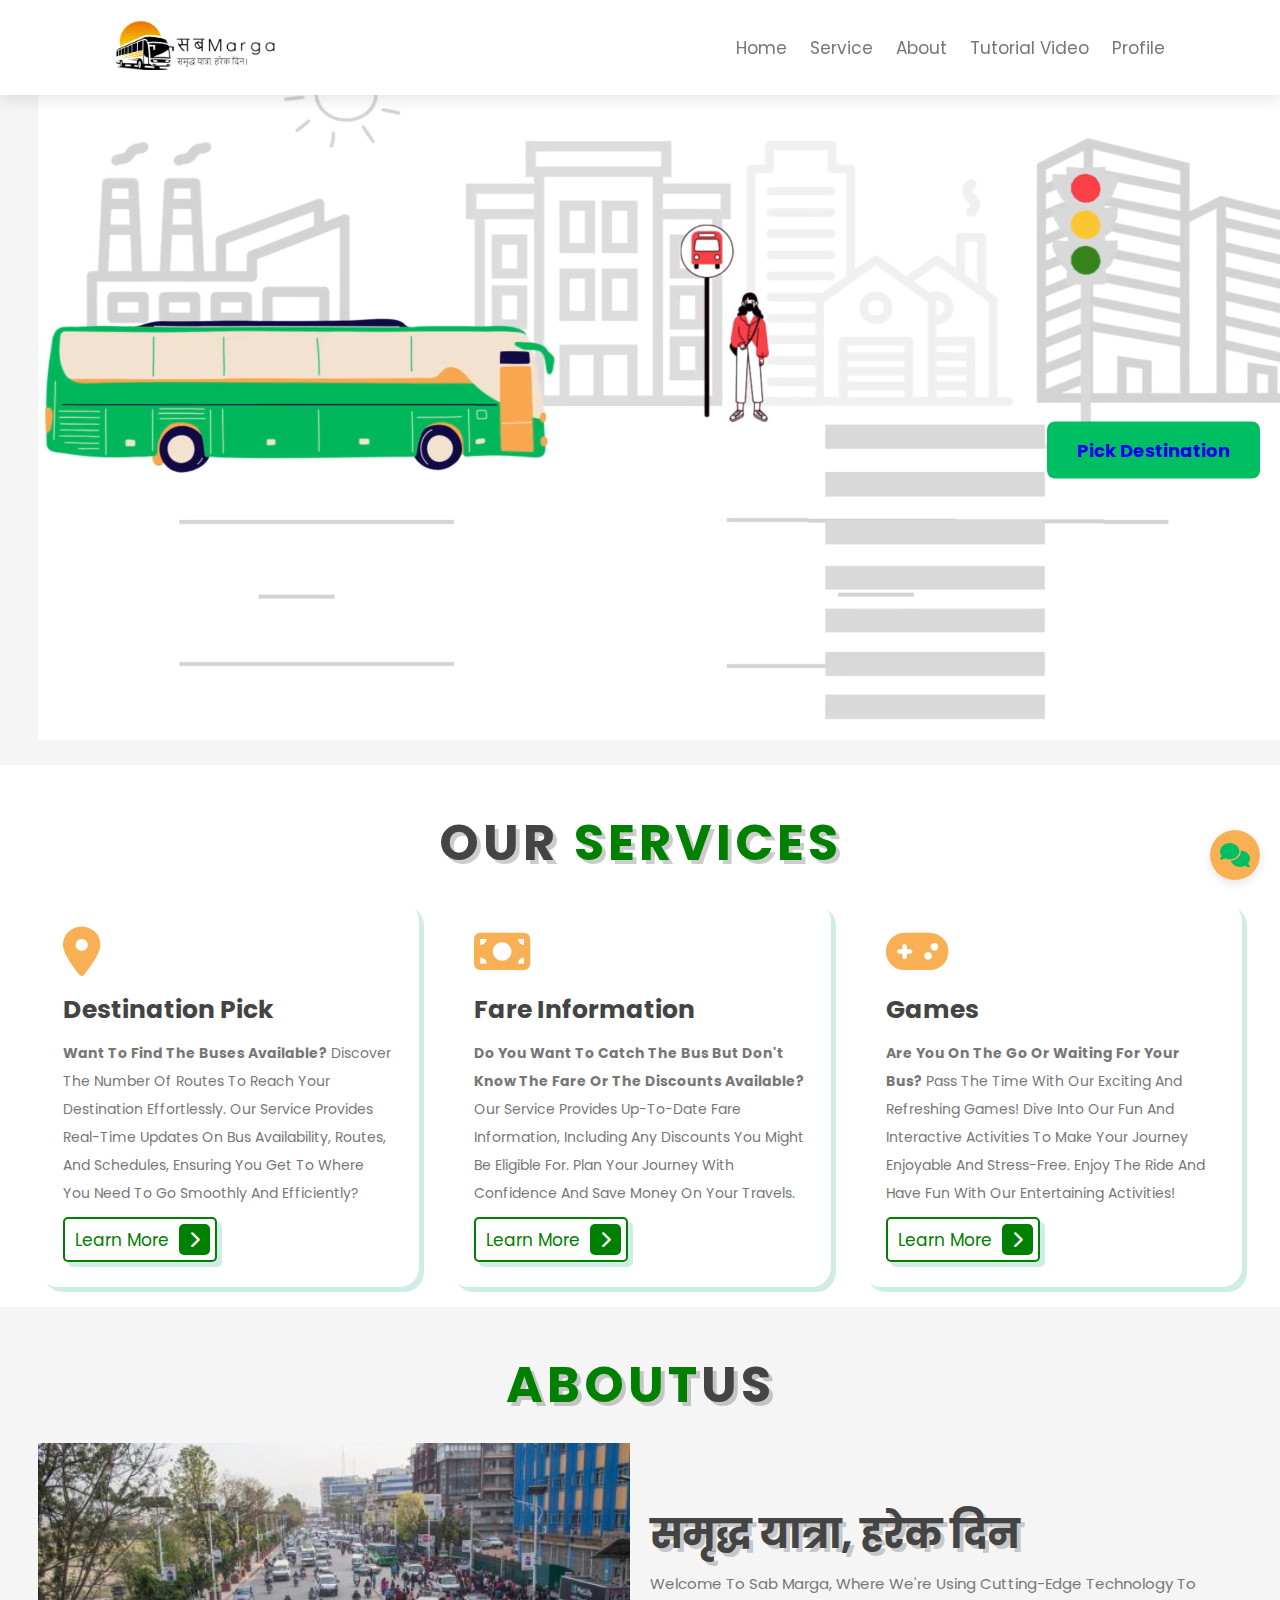
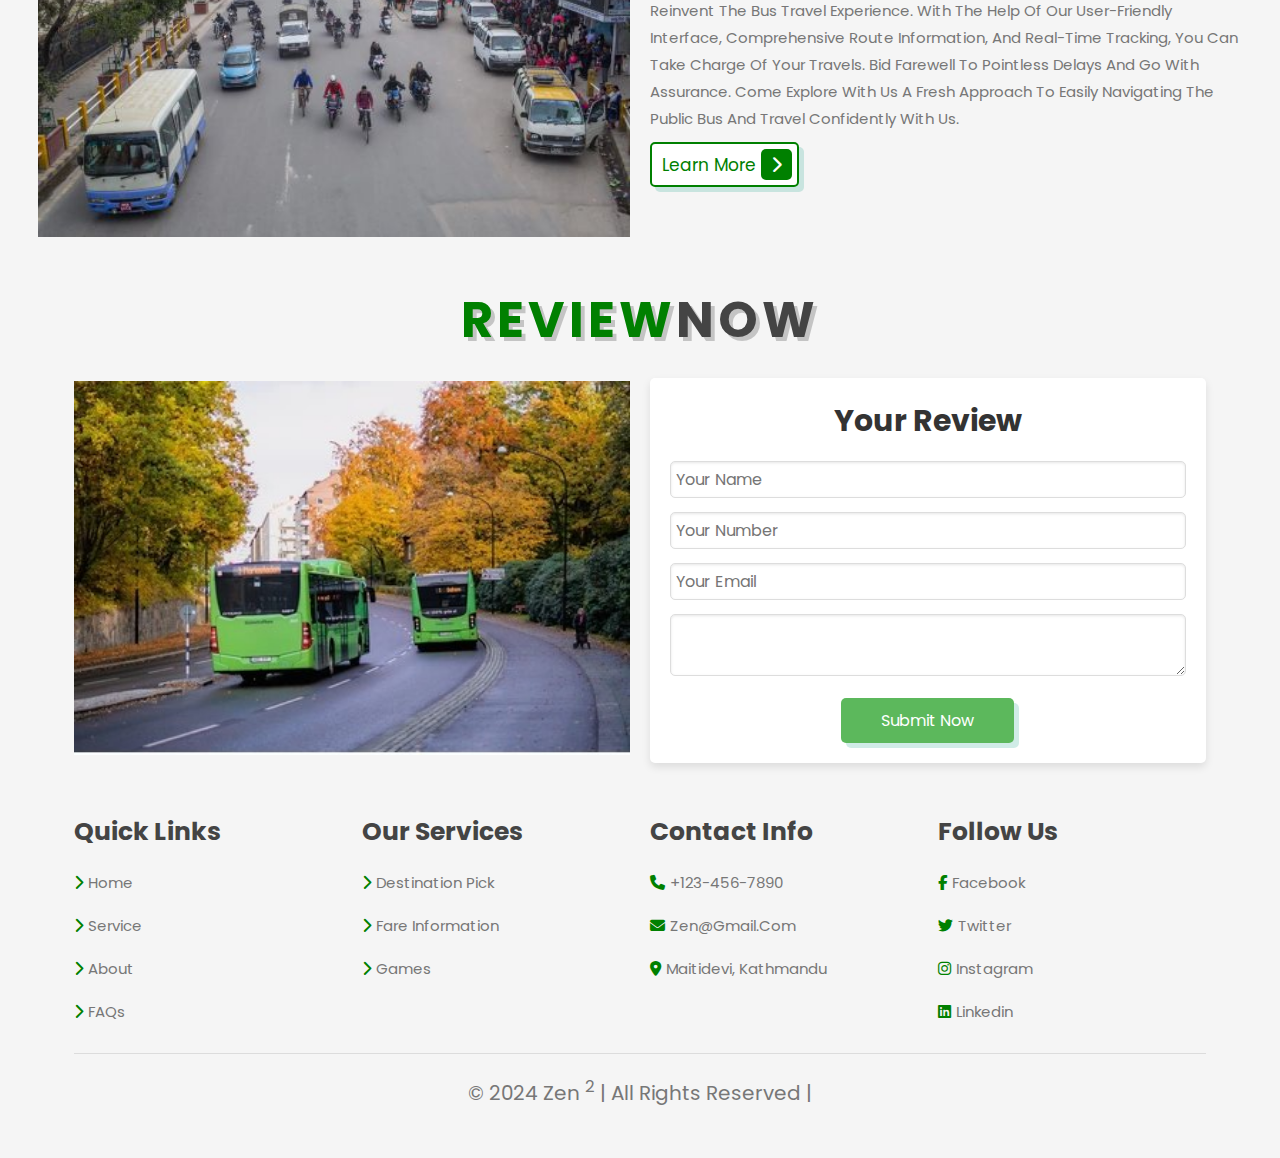
<file: index.html>
<!DOCTYPE html>
<html lang="en">
<head>
    <meta charset="UTF-8">
    <meta name="viewport" content="width=device-width, initial-scale=1.0">
    <title>Home Page</title>
    <!-- font awesome cdn link -->
     <link rel="stylesheet" href="https://cdnjs.cloudflare.com/ajax/libs/font-awesome/6.5.2/css/all.min.css">

     <!-- custom css file link -->
      <link rel="stylesheet" href="style.css">

</head>
<body>
<!-- header section -->
<header class="header">
    <!-- <a href="#" class="logo"><i class="fas fa-heartbeat"></i>medcare.</a> -->
     <a href="index.html"><img src="logo.png" alt=""></a>
    <nav class="navbar">
        <a href="#home">home</a>
        <a href="#service">service</a>
        <a href="about.html">about</a>
        <a href="tutorialVideo.html">Tutorial video</a>
        <a href="#Profile">profile</a>
    </nav>

<div id="menu-btn" class="fas fa-bars"></div>
</header>
<!-- home section start here  -->
<section class="introduction">
    <div class="video-container">
        <!-- Add your video element here -->
        <video autoplay muted loop playsinline>
            <source src="sab marga.mp4" type="video/mp4">
            Your browser does not support the video tag.
        </video>
        <!-- Pick Destination button -->
        <button class="pick-destination-btn"><a href="Pickme.html">Pick Destination</a></button>
    </div>
</section>
  <section class="services" id="service">
<h1 class="heading">Our <span>services</span></h1>
<div class="box-container">

        <div class="box">
            <i class="fa-solid fa-location-dot"></i>
            <h3>Destination Pick</h3>
            <p><strong>Want to find the buses available?</strong> Discover the number of routes to reach your destination effortlessly. Our service provides real-time updates on bus availability, routes, and schedules, ensuring you get to where you need to go smoothly and efficiently?</p>
            <a href="Pickme.html" class="btn">learn more <span class="fas fa-chevron-right"></span></a>
        </div>

        <div class="box">
            <i class="fas fa-money-bill"></i>
            <h3>Fare Information</h3>
            <p><strong>Do you want to catch the bus but don't know the fare or the discounts available?</strong> Our service provides up-to-date fare information, including any discounts you might be eligible for. Plan your journey with confidence and save money on your travels.</p>
            <a href="busfare.html" class="btn">learn more <span class="fas fa-chevron-right"></span></a>
        </div>

        <div class="box">
            <i class="fas fa-gamepad"></i>
            <h3>Games</h3>
            <p><strong>Are you on the go or waiting for your bus?</strong> Pass the time with our exciting and refreshing games! Dive into our fun and interactive activities to make your journey enjoyable and stress-free. Enjoy the ride and have fun with our entertaining activities!</p>
            <a href="Games.html" class="btn">learn more <span class="fas fa-chevron-right"></span></a>
        </div>

    </div>
  </section>

<section class="about" id="about">

    <h1 class="heading"><span>about</span>us</h1>

    <div class="row">

        <div class="image">
            <img src="aboutus.jpg" alt="">
        </div>
        
        <div class="content">
            <h3>समृद्ध यात्रा, हरेक दिन</h3>
            <p>Welcome to Sab Marga, where we're using cutting-edge technology to reinvent the bus travel experience. With the help of our user-friendly interface, comprehensive route information, and real-time tracking, you can take charge of your travels. Bid farewell to pointless delays and go with assurance. Come explore with us a fresh approach to easily navigating the public bus and travel confidently with us.
            </p>
            <a href="about.html" class="btn"> learn more<span class="fas fa-chevron-right"></span></a>
        </div>


    </div>
<!-- booking section -->
<section class="book" id="book">

    <h1 class="heading"> <span>review</span>now</h1>
    <div class="row">
        <div class="image">
            <img src="buses.jpg" alt="">
        </div>

        <form action="">
            <h3>your review</h3>
            <input type="text" placeholder="Your Name" class="box">
            <input type="number" placeholder="Your Number" class="box">
            <input type="email" placeholder="Your Email" class="box">
            <textarea name="" id="" class="box"></textarea>
            <input type="submit" name="" id="" value="Submit now" class="btn">
        </form>
    </div>
</section>
 <!-- Chatbot icon -->
   <div class="chatbot-icon" onclick="openChatbot()">
    <i class="fas fa-comments"></i>
</div>

<!-- Chatbot container -->
<div id="chatbotContainer"></div>
 <!-- JavaScript to toggle chatbot visibility -->
 <script>
    function openChatbot() {
        var chatbotContainer = document.getElementById('chatbotContainer');
        chatbotContainer.innerHTML = '<iframe src="chatbot.html" width="100%" height="100%"></iframe>';
        chatbotContainer.style.display = 'block';
    }   
</script>
<!-- footer section -->

<section class="footer">

    <div class="box-container">
        <div class="box">
            <h3>quick links</h3>
            <a href="index.html" id="home"><i class="fas fa-chevron-right"></i>Home</a>
            <a href="index.html" id="service"><i class="fas fa-chevron-right"></i>Service</a>
            <a href="about.html" id="about"><i class="fas fa-chevron-right"></i>About</a>
            <a href="FAQs.html"><i class="fas fa-chevron-right"></i>FAQs</a>

        </div>

        <div class="box">
            <h3>our services</h3>
            <a href="Pickme.html"><i class="fas fa-chevron-right"></i>Destination Pick</a>
            <a href="busfare.html"><i class="fas fa-chevron-right"></i>Fare Information</a>
            <a href="Games.html"><i class="fas fa-chevron-right"></i>Games</a>


        </div>

        <div class="box">
            <h3>contact info</h3>
            <a href="#"><i class="fas fa-phone"></i>+123-456-7890</a>
            <a href="#"><i class="fas fa-envelope"></i>zen@gmail.com</a>
            <a href="#"><i class="fas fa-map-marker-alt"></i>Maitidevi, Kathmandu</a>
          

        </div>

        <div class="box">
            <h3>Follow Us</h3>
            <a href="#"><i class="fab fa-facebook-f"></i>facebook</a>
            <a href="#"><i class="fab fa-twitter"></i>twitter</a>
            <a href="#"><i class="fab fa-instagram"></i>instagram</a>
            <a href="#"><i class="fab fa-linkedin"></i>linkedin</a>

        </div>
    </div>
    <div class="credit">
     &copy; 2024 Zen <sup>2</sup>   | all rights reserved | 
      </div>
      
</section>
<!-- custom js link -->
    <script src="script.js"></script>
</body>
</html>
</file>
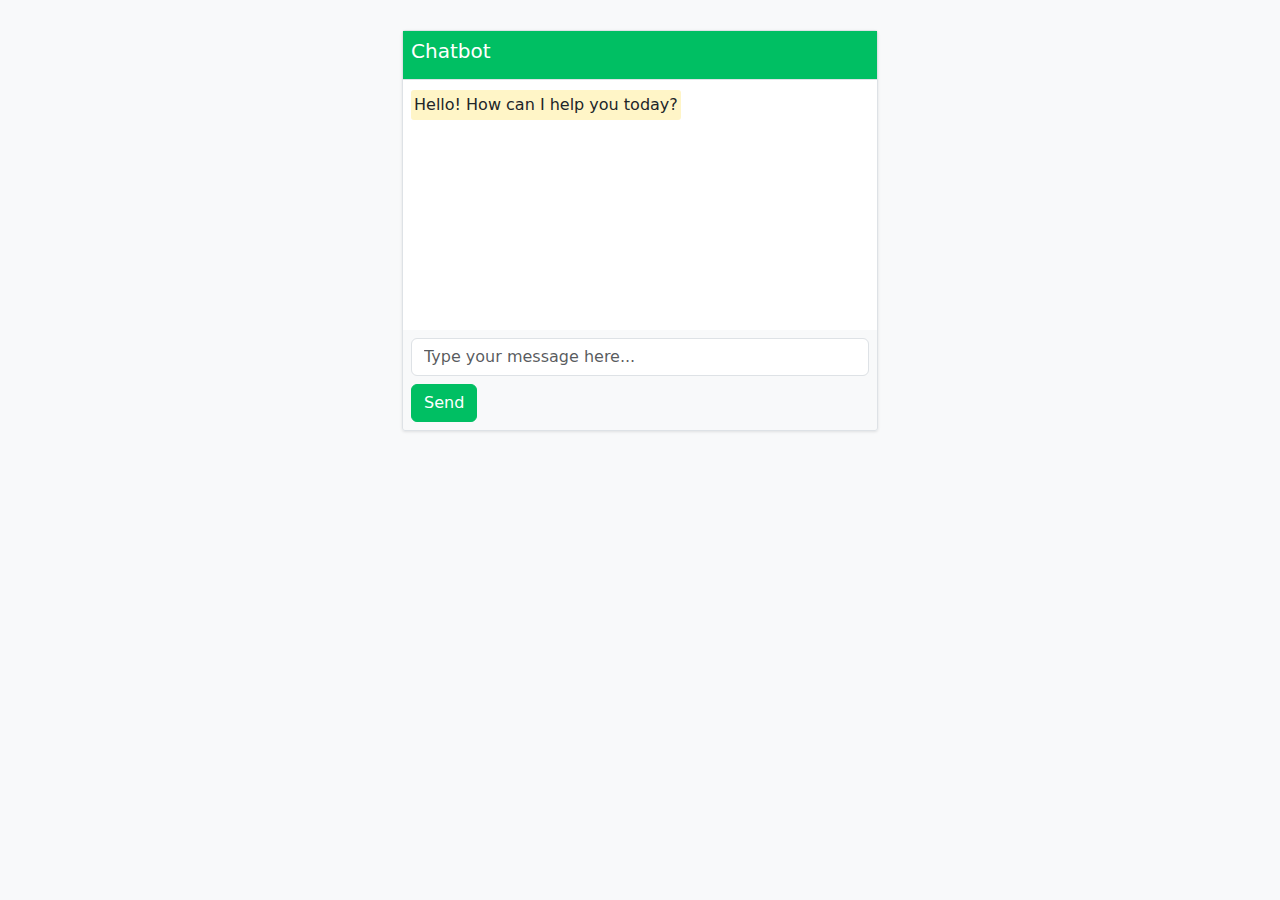
<file: chatbot.html>
<!DOCTYPE html>
<html lang="en">
<head>
    <meta charset="UTF-8">
    <meta name="viewport" content="width=device-width, initial-scale=1.0">
    <title>Chatbot</title>
    <link href="https://cdn.jsdelivr.net/npm/bootstrap@5.3.0/dist/css/bootstrap.min.css" rel="stylesheet">
    <link rel="stylesheet" href="botstyles.css">
</head>
<body>
    <div class="container">
        <div class="chatbot">
            <div class="chatbot-header bg-primary text-white p-2">
                <h5>Chatbot</h5>
            </div>
            <div class="chatbot-body p-2">
                <div id="chat" class="chat-log">
                    <div class="chat-message bot">Hello! How can I help you today?</div>
                </div>
            </div>
            <div class="chatbot-footer p-2">
                <input type="text" id="userInput" class="form-control" placeholder="Type your message here...">
                <button id="sendBtn" class="btn btn-primary mt-2">Send</button>
            </div>
        </div>
    </div>
    <script src="botscript.js"></script>
</body>
</html>
</file>
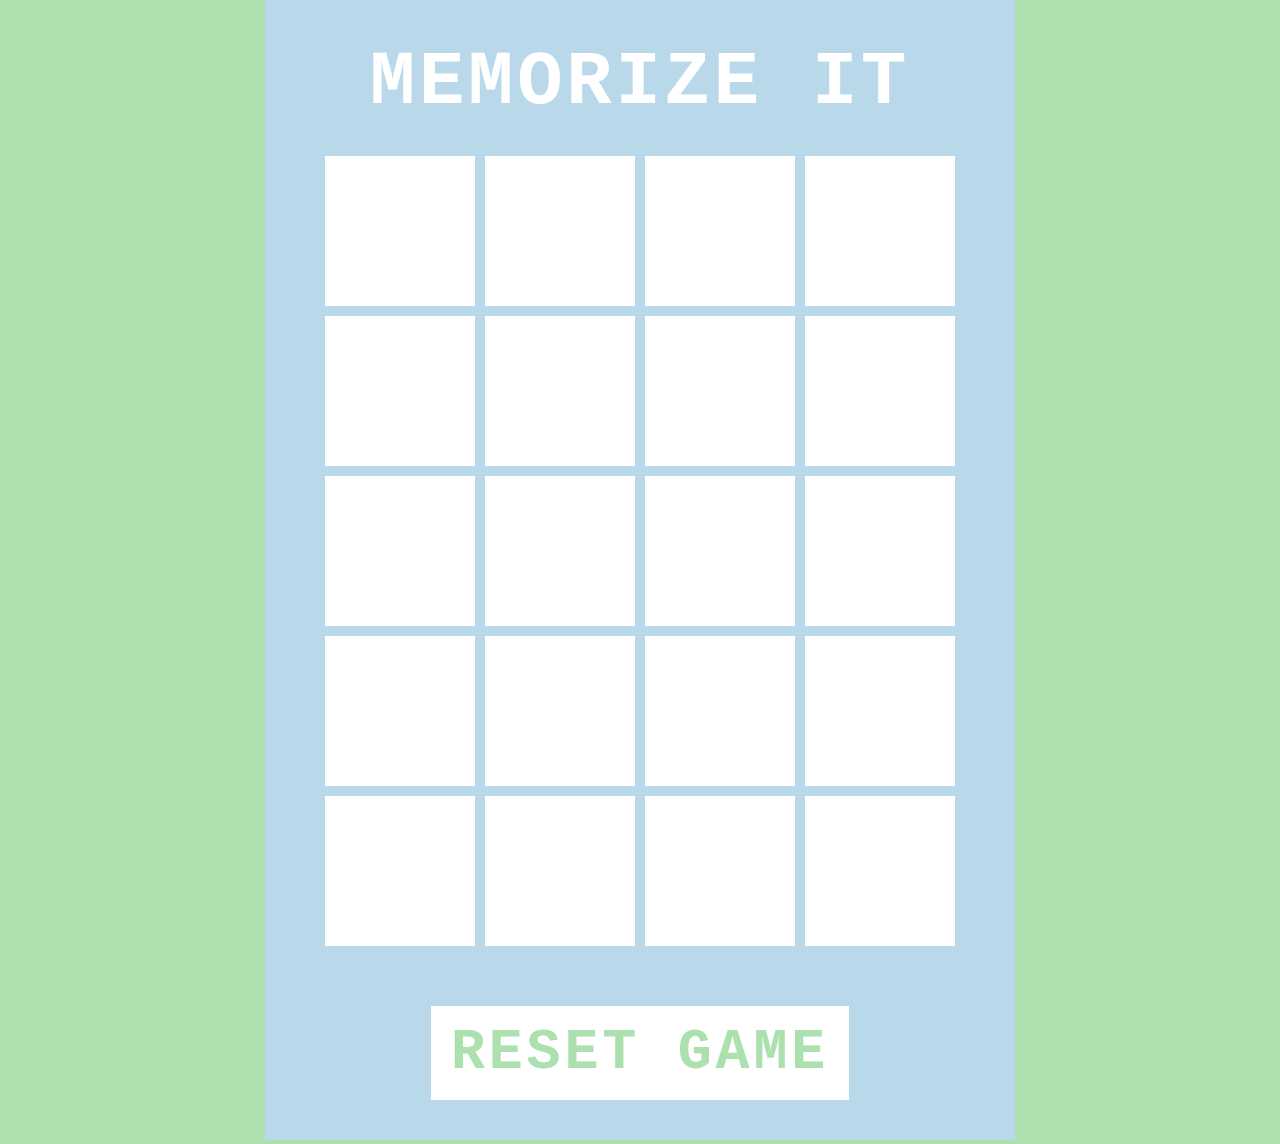
<file: game.html>
<!DOCTYPE html>
<html lang="en">
<head>
    <meta charset="UTF-8">
    <meta name="viewport" content="width=device-width, initial-scale=1.0">
    <title>Memory Game</title>
    <link rel="stylesheet" type="text/css" href="gameStyles.css">
</head>
<body>
    <div class="board">
        <h2>Memorize it</h2>
        <div id="game-container" class="game-container"></div>
        <div id="message" class="message"></div>
        <button class="again" onclick="resetGame()">Reset Game</button>
    </div>
    <script src="gameScript.js"></script>
</body>
</html>
</file>
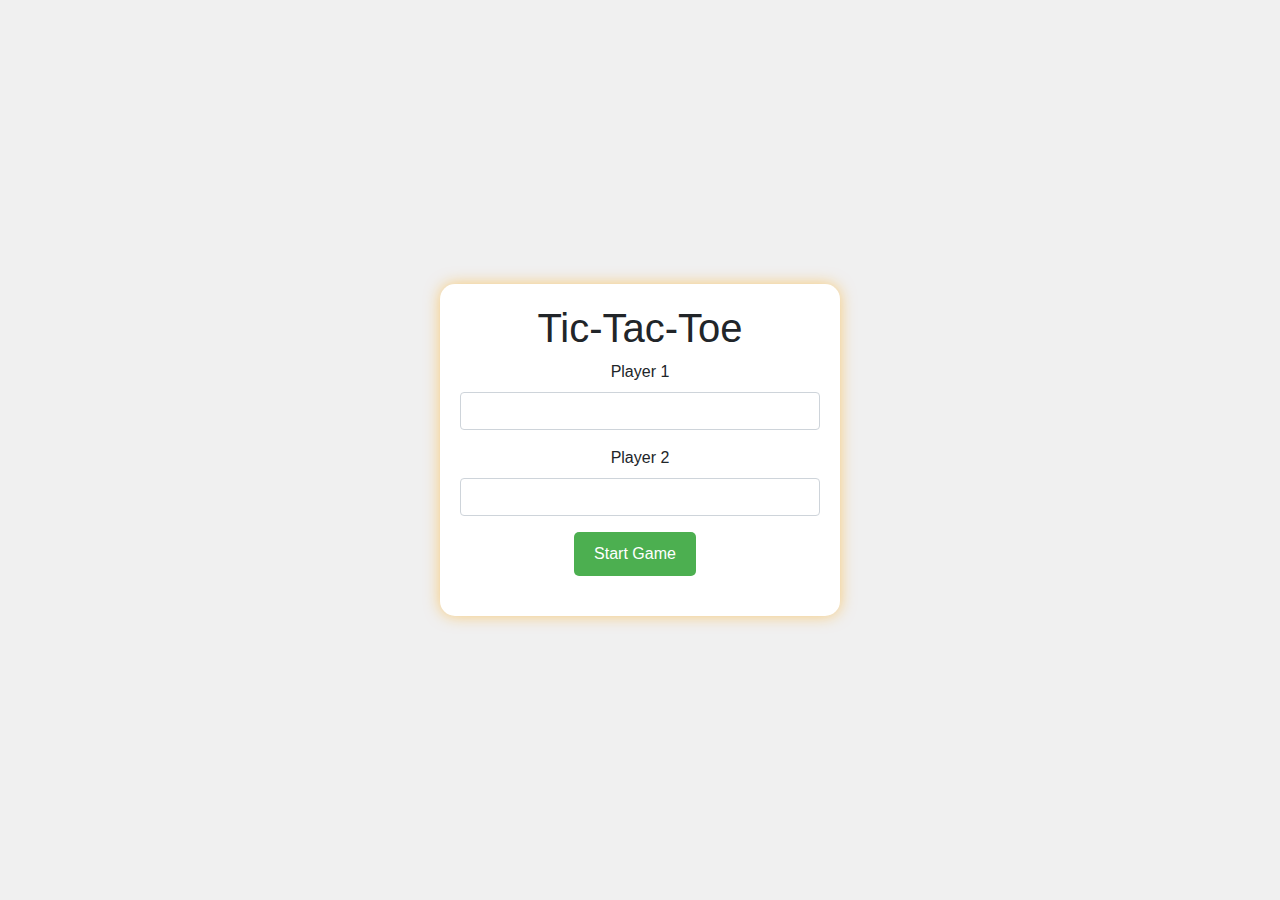
<file: tic-toc-toe.html>
<!DOCTYPE html>
<html lang="en">

<head>
    <meta charset="UTF-8">
    <meta name="viewport" content="width=device-width, initial-scale=1.0">
    <title>Tic-Tac-Toe</title>
    <!-- Include Bootstrap CSS -->
    <link href="https://stackpath.bootstrapcdn.com/bootstrap/4.5.2/css/bootstrap.min.css" rel="stylesheet">
    <!-- Link your custom CSS -->
    <link rel="stylesheet" href="tic.css">
</head>

<body>
    <div class="container">
        <h1 class="text-center">Tic-Tac-Toe</h1>
        <div id="playerForm" class="player-form">
            <form>
                <div class="form-group">
                    <label for="player1">Player 1</label>
                    <input type="text" class="form-control" id="player1" required>
                </div>
                <div class="form-group">
                    <label for="player2">Player 2</label>
                    <input type="text" class="form-control" id="player2" required>
                </div>
                <button id="startButton" class="btn btn-primary">Start Game</button>
            </form>
        </div>
        <div id="gameSection" class="game-section hidden">
            <div id="board" class="board"></div>
            <div id="status" class="status"></div>
            <button id="resetButton" class="btn btn-secondary">Reset</button>
            <button id="exitButton" class="btn btn-danger">Exit Game</button>
        </div>
    </div>

    <!-- Include Bootstrap JS -->
    <script src="https://cdnjs.cloudflare.com/ajax/libs/jquery/3.5.1/jquery.min.js"></script>
    <script src="https://stackpath.bootstrapcdn.com/bootstrap/4.5.2/js/bootstrap.min.js"></script>
    <script src="tic.js"></script>
</body>

</html>
</file>
<file: style.css>
@import url('https://fonts.googleapis.com/css2?family=Poppins:ital,wght@0,100;0,200;0,300;0,400;0,500;0,600;0,700;0,800;0,900;1,100;1,200;1,300;1,400;1,500;1,600;1,700;1,800;1,900&display=swap');

:root{
    --green: green;
    --black:#444;
    --light-color:#777;
    --box-shadow:.5rem .5rem 0 rgba(22,160,133,.2);
    --text-shadow:.4rem .4rem 0 rgba(0,0,0,.2);
    --border:.2rem solid var(--green);
 }

*{
    font-family: 'Poppins', sans-serif;
    margin: 0;
    padding:0;
    box-sizing: border-box;
    outline: none;
    border: none;
    text-transform: capitalize;
    transition: all .2s ease-out;
    text-decoration: none;
}

html{
    font-size: 62.5%;
    overflow-x:hidden;
    scroll-padding-top: 7rem;
    scroll-behavior: smooth;
}


section{

    padding: 2rem 3%;
}


section:nth-child(even){
    background: #f5f5f5;
}

.heading{
    text-align: center;
    padding-bottom: 2rem;
    padding-top: 2rem;
    text-shadow: var(--text-shadow);
    text-transform: uppercase;
    color: var(--black);
    font-size: 5rem;
    letter-spacing: .4rem;
}

.heading span{
    text-transform: uppercase;
    color: var(--green);
}

.btn{
    display: inline-block;
    margin-top: 1rem;
    padding: .5rem;
    padding-left: 1rem;
    border: var(--border);
    border-radius: .5rem;
    box-shadow: var(--box-shadow);
    color: var(--green);
    cursor: pointer;
    font-size: 1.7rem;
    background: #fff;
}


.btn span{
    padding: .7rem 1rem;
    border-radius: .5rem;
    background: var(--green);
    color: #fff;
    margin-left: .5rem;
}

.btn:hover{
    background: var(--green);
    color: #fff;
}

.btn:hover span{
   color: var(--green);
    background: #fff;
    margin-left: 1rem;
}


.header{
    padding: 2rem 9%;
    position: fixed;
    top:0; left: 0; right: 0;
    z-index: 1000;
    box-shadow: 0 .5rem 1.5rem rgba(0, 0, 0, .1);
    display: flex;
    align-items: center;
    justify-content: space-between;
    background: #fff;
}

.header img {
    /* Adjust the width as desired */
    height: 50px; /* Maintain aspect ratio */
}

/* .header .logo{
    font-size: 2.5rem;
    color: var(--black);
}

.header .logo i{
    color: var(--green);
} */

/* navbar */
.header .navbar a{
    font-size: 1.7rem;
    color: var(--light-color);
    margin-left: 2rem;
}

.header .navbar a:hover{
    color: var(--green);
}

/* css for menu bar that is three dass */
#menu-btn{
    font-size: 2.5rem;
    border-radius: .5rem;
    background: #eee;
    color: var(--green);
    padding: 1rem 1.5rem;
    cursor: pointer;
    display: none;
}

   /* Custom CSS for the button */
   .pick-destination-btn {
    background-color: #00bf63; /* Button color */
    color: #fff;
    border: none;
    padding: 10px 20px;
    border-radius: 5px;
    transition: background-color 0.3s ease;
  }
  .pick-destination-btn:hover {
    background-color: #f9b054; /* Button color on hover */
  }
  /* Video container */
  .pick-destination-btn {
    position: absolute;
    top: 50%;
    right: 20px;
    transform: translateY(-50%);
    background-color: #00bf63; /* Button color */
    color: #fff;
    border: none;
    padding: 10px 20px;
    border-radius: 5px;
    transition: background-color 0.3s ease;
  }
  .pick-destination-btn:hover {
    background-color: #f9b054; /* Button color on hover */
  }
  
  /* Video container */
.pick-destination-btn {
    background-color: #00bf63; /* Button color */
    color: #fff;
    border: none;
    padding: 15px 30px; /* Adjust padding for button size */
    border-radius: 8px; /* Adjust border radius for button shape */
    transition: background-color 0.3s ease;
    z-index: 100; /* Ensure the button appears above the video */
    font-size: 18px; /* Adjust font size for button text */
    font-weight: bold; /* Add bold font weight */
  }
  .pick-destination-btn:hover {
    background-color: #f9b054; /* Button color on hover */
  }

.home{
    display: flex;
    align-items: center;
    flex-wrap: wrap;
    gap: 1.5rem;
    padding-top: 10rem;
}

.home .image{
    flex: 1 1 45 rem;
    
}

.home .image img{
    width: 100%;
}

.home .content{
    flex: 1 1 45rem;
}

.home .content h3{
    font-size: 4.5rem;
    color: var(--black);
    line-height: 1.8;
    text-shadow: var(--text-shadow);
}

.home .content p{
    font-size: 1.7rem;
    color: var(--black);
    line-height: 1.8;
    padding: 1rem 0;
}

.services .box-container {
    display: grid;
    grid-template-columns: repeat(auto-fit, minmax(27rem, 1fr));
    gap: 3rem;
}

.services .box-container .box {
    background: #fff;
    border-radius: 2rem;
    box-shadow: var(--box-shadow);
    padding: 2.5rem;
    transition: transform 0.3s ease; /* Add transition for smooth effect */
}

.services .box-container .box:hover {
    transform: scale(1.05); /* Zoom out effect */
}

.services .box-container .box i {
    color: #f9b054;
    font-size: 5rem;
    padding-bottom: .5rem;
}

.services .box-container .box h3 {
    color: var(--black);
    font-size: 2.5rem;
    padding: 1rem 0;
}

.services .box-container .box p {
    color: var(--light-color);
    font-size: 1.4rem;
    line-height: 2;
}


.about .row{
    display: flex;
    align-items: center;
    flex-wrap: wrap;
    gap: 2rem;
}

.about .row .image{
    flex: 1 1 45rem;
}

.about .row .image img{
    width: 100%;

}

.about .row .content{
    flex: 1 1 45rem;
}

.about .row .content h3{
    color: var(--black);
    text-shadow: var(--text-shadow);
    font-size: 4rem;
    line-height: 1.8;
}

.about .row .content p{
    color: var(--light-color);
    padding: 1rem o;
    font-size: 1.5rem;
    line-height: 1.8;
}

.book .row {
    display: inline-flex;
    align-items: center;
    flex-wrap: wrap;
    gap: 2rem;
}

.book .row .image {
    flex: 1 1 45rem;
}

.book .row .image img {
    flex: 1 1 45rem;
}

.book .row form {
    flex: 1 1 45rem;
    background: #fff;
    box-shadow: 0 4px 8px rgba(0, 0, 0, 0.1);
    text-align: center;
    padding: 2rem;
    border-radius: .5rem;
}

.book .row form h3 {
    color: #333;
    padding-bottom: 1rem;
    font-size: 3rem;
}

.book .row form .box {
    width: 100%;
    margin: .7rem 0;
    border-radius: .5rem;
    border: 1px solid #ddd;
    font-size: 1.6rem;
    color: #333;
    text-transform: none;
    padding: 0.5rem;
    box-shadow: inset 0 1px 3px rgba(0, 0, 0, 0.1);
}

.book .row form .btn {
    padding: 1rem 4rem;
    background-color: #5cb85c;
    color: #fff;
    border: none;
    border-radius: .5rem;
    cursor: pointer;
    font-size: 1.6rem;
}

.book .row form .btn:hover {
    background-color: #4cae4c;
}

/* for chat bot */
.chatbot-icon {
    position: fixed;
    bottom: 20px;
    right: 20px;
    z-index: 999;
    background-color: #f9b054;
    border-radius: 50%;
    width: 50px;
    height: 50px;
    box-shadow: 0px 4px 10px rgba(0, 0, 0, 0.1);
    display: flex;
    justify-content: center;
    align-items: center;
  }
  .chatbot-icon i {
    color: #00bf63;
    font-size: 24px;
  }
  /* Style for chatbot container */
  #chatbotContainer {
    display: none;
    position: fixed;
    bottom: 20px;
    right: 20px;
    width: 300px;
    height: 400px;
    background-color: #ffffff;
    border: 1px solid #dddddd;
    border-radius: 5px;
    box-shadow: 0 0 10px rgba(0, 0, 0, 0.2);
    z-index: 9999;
  }

  
.footer .box-container{
    display: grid;
    grid-template-columns: repeat(auto-fit, minmax(22rem, 1fr));
    gap: 2rem;
 
}

.footer .box-container .box h3{
    font-size: 2.5rem;
    color: var(--black);
    padding: 1rem 0;
}

.footer .box-container .box a{
    display: block;
    font-size: 1.5rem;
    color: var(--light-color);
    padding: 1rem 0;
}


.footer .box-container .box a i{
padding-right: .5rem;
    color: var(--green);
   
}

.footer .box-container .box a:hover i{
    padding-right: 2rem;

       
    }
    .footer .credit{
        padding: 1rem;
        padding-top: 2rem;
        margin-top: 2rem;
        text-align: center;
        font-size: 2rem;
        color: var(--light-color);
        border-top: .1rem solid rgba(0, 0, 0, .1);
    }

    .footer .credit span{
        color: var(--green);
    }



/* media qureies */
@media(max-width:991px){

    html{
        font-size: 55%;
 
    }

    .header{
        padding: .2rem;
    }
}

    /* Media queries for responsiveness */
@media (max-width: 768px) {
    .navbar {
        display: none; /* Hide navigation links by default */
        flex-direction: column; /* Stack links vertically */
        position: absolute;
        top: 60px; /* Adjust top spacing as needed */
        left: 0;
        right: 0;
        background-color: #fff; /* Background color for menu */
        box-shadow: 0 2px 5px rgba(0, 0, 0, 0.1);
        z-index: 1000;
    }

    .navbar.active {
        display: flex; /* Show navigation links when active */
    }

    #menu-btn {
        display: block; /* Show menu button for small screens */
    }
}

@media(max-width:450px){

    html{
        font-size: 50%;
 
    }

}
</file>
<file: botstyles.css>
body {
    background-color: #f8f9fa;
}

.container {
    max-width: 500px; /* Reduced max-width */
    margin: 30px auto; /* Reduced margin */
}

.chatbot {
    border: 1px solid #dee2e6;
    border-radius: 3px; /* Further reduced border-radius */
    box-shadow: 0 1px 3px rgba(0, 0, 0, 0.1); /* Smaller box shadow */
}

.chatbot-header {
    background-color: #00bf63;
    border-bottom: 1px solid #dee2e6; /* Combined border properties */
}

.bg-primary {
    background-color: #00bf63 !important;
}

.btn-primary {
    background-color: #00bf63;
    border-color: #00bf63;
}

.chatbot-body {
    height: 250px; /* Further reduced height */
    overflow-y: auto;
    background-color: #ffffff;
}

.chat-log {
    display: flex;
    flex-direction: column;
}

.chat-message {
    padding: 3px; /* Further reduced padding */
    margin: 2px 0; /* Further reduced margin */
    border-radius: 3px; /* Smaller border radius */
    max-width: 80%;
}

.chat-message.bot {
    background-color: #fff5c7;
    align-self: flex-start;
}

.chat-message.user {
    background-color: #f0b054;
    color: #ffffff;
    align-self: flex-end;
}

.form-control:hover {
    border-color: #00bf63; 
}
</file>
<file: gameStyles.css>
* {
    margin: 0;
    padding: 0;
    box-sizing: border-box;
    font-family: monospace;
}

body {
    display: flex;
    justify-content: center;
    align-items: center;
    min-height: 100vh;
    background: #ACE1AF;
}

.board {
    display: flex;
    flex-direction: column;
    align-items: center;
    gap: 30px;
    background: #B9D9EB;
    padding: 40px 60px;
}

h2 {
    font-size: 2cm;
    color: white;
    text-transform: uppercase;
    letter-spacing: 0.1cm;
}

.again {
    padding: 15px 20px;
    color: #ACE1AF;
    background: white;
    border: none;
    font-size: 1.5cm;
    letter-spacing: 0.1cm;
    text-transform: uppercase;
    cursor: pointer;
    font-weight: 600;
}

.again:focus {
    color: white;
    background: #ACE1AF;
}

.game-container {
    display: grid;
    grid-template-columns: repeat(4, 1fr);
    gap: 10px;
}

.card {
    position: relative;
    width: 150px;
    height: 150px;
    cursor: pointer;
    perspective: 1000px;
}

.card-inner {
    position: absolute;
    width: 100%;
    height: 100%;
    transition: transform 0.5s;
    transform-style: preserve-3d;
}

.card.flipped .card-inner {
    transform: rotateY(180deg);
}

.card-front,
.card-back {
    position: absolute;
    width: 100%;
    height: 100%;
    backface-visibility: hidden;
    display: flex;
    justify-content: center;
    align-items: center;
    font-size: 3cm;
}

.card-front {
    background: white;
}

.card-back {
    background: white;
    transform: rotateY(180deg);
}

.card.matched .card-front {
    background: green;
    color: white;
}

/* Responsive Styles */
@media screen and (max-width: 768px) {
    .board {
        padding: 20px;
    }

    h2 {
        font-size: 1.5cm;
    }

    .again {
        font-size: 1.2cm;
        padding: 10px 15px;
    }

    .card {
        width: 120px;
        height: 120px;
    }

    .card-front,
    .card-back {
        font-size: 2cm;
    }
}

@media screen and (max-width: 480px) {
    .board {
        padding: 10px;
    }

    h2 {
        font-size: 1cm;
    }

    .again {
        font-size: 0.8cm;
        padding: 8px 10px;
    }

    .card {
        width: 80px;
        height: 80px;
    }

    .card-front,
    .card-back {
        font-size: 1.2cm;
    }
}
</file>
<file: tic.css>
body {
    display: flex;
    justify-content: center;
    align-items: center;
    height: 100vh;
    margin: 0;
    font-family: Arial, sans-serif;
    background-color: #f0f0f0;
}

.container {
    text-align: center;
    width: 400px;
    margin: 50px auto;
    background-color: #fff;
    border-radius: 15px; /* Slightly rounded corners */
    padding: 20px;
    box-shadow: 0 0 15px rgba(255, 165, 0, 0.5); /* Orange shadow effect */
}

.player-form {
    margin-bottom: 20px;
}

.input-group {
    margin-bottom: 10px;
    display: flex;
    align-items: center;
}

.input-group label {
    flex: 0 0 100px;
    text-align: right;
    margin-right: 10px;
}

.input-group input {
    flex: 1;
    padding: 8px;
    border-radius: 5px;
    border: 1px solid #ccc;
}

.board {
    display: grid;
    grid-template-columns: repeat(3, 1fr);
    grid-gap: 10px;
    margin: 20px auto;
}

.cell {
    display: flex;
    justify-content: center;
    align-items: center;
    height: 100px;
    border: 2px solid #333;
    cursor: pointer;
    font-size: 2rem;
}

.status {
    margin-bottom: 10px;
    font-weight: bold;
    font-size: 1.2rem;
}

.hidden {
    display: none;
}

.button {
    padding: 10px 20px;
    font-size: 1rem;
    cursor: pointer;
    background-color: #4CAF50;
    color: #fff;
    border: none;
    border-radius: 5px;
    transition: background-color 0.3s;
    margin-right: 10px;
}

.button:hover {
    background-color: #45a049;
}

#resetButton,
#exitButton,
#startButton {
    padding: 10px 20px;
    font-size: 1rem;
    cursor: pointer;
    background-color: #4CAF50;
    color: #fff;
    border: none;
    border-radius: 5px;
    transition: background-color 0.3s;
    margin-right: 10px;
}

#resetButton:hover,
#exitButton:hover,
#startButton:hover {
    background-color: #45a049;
}
</file>
